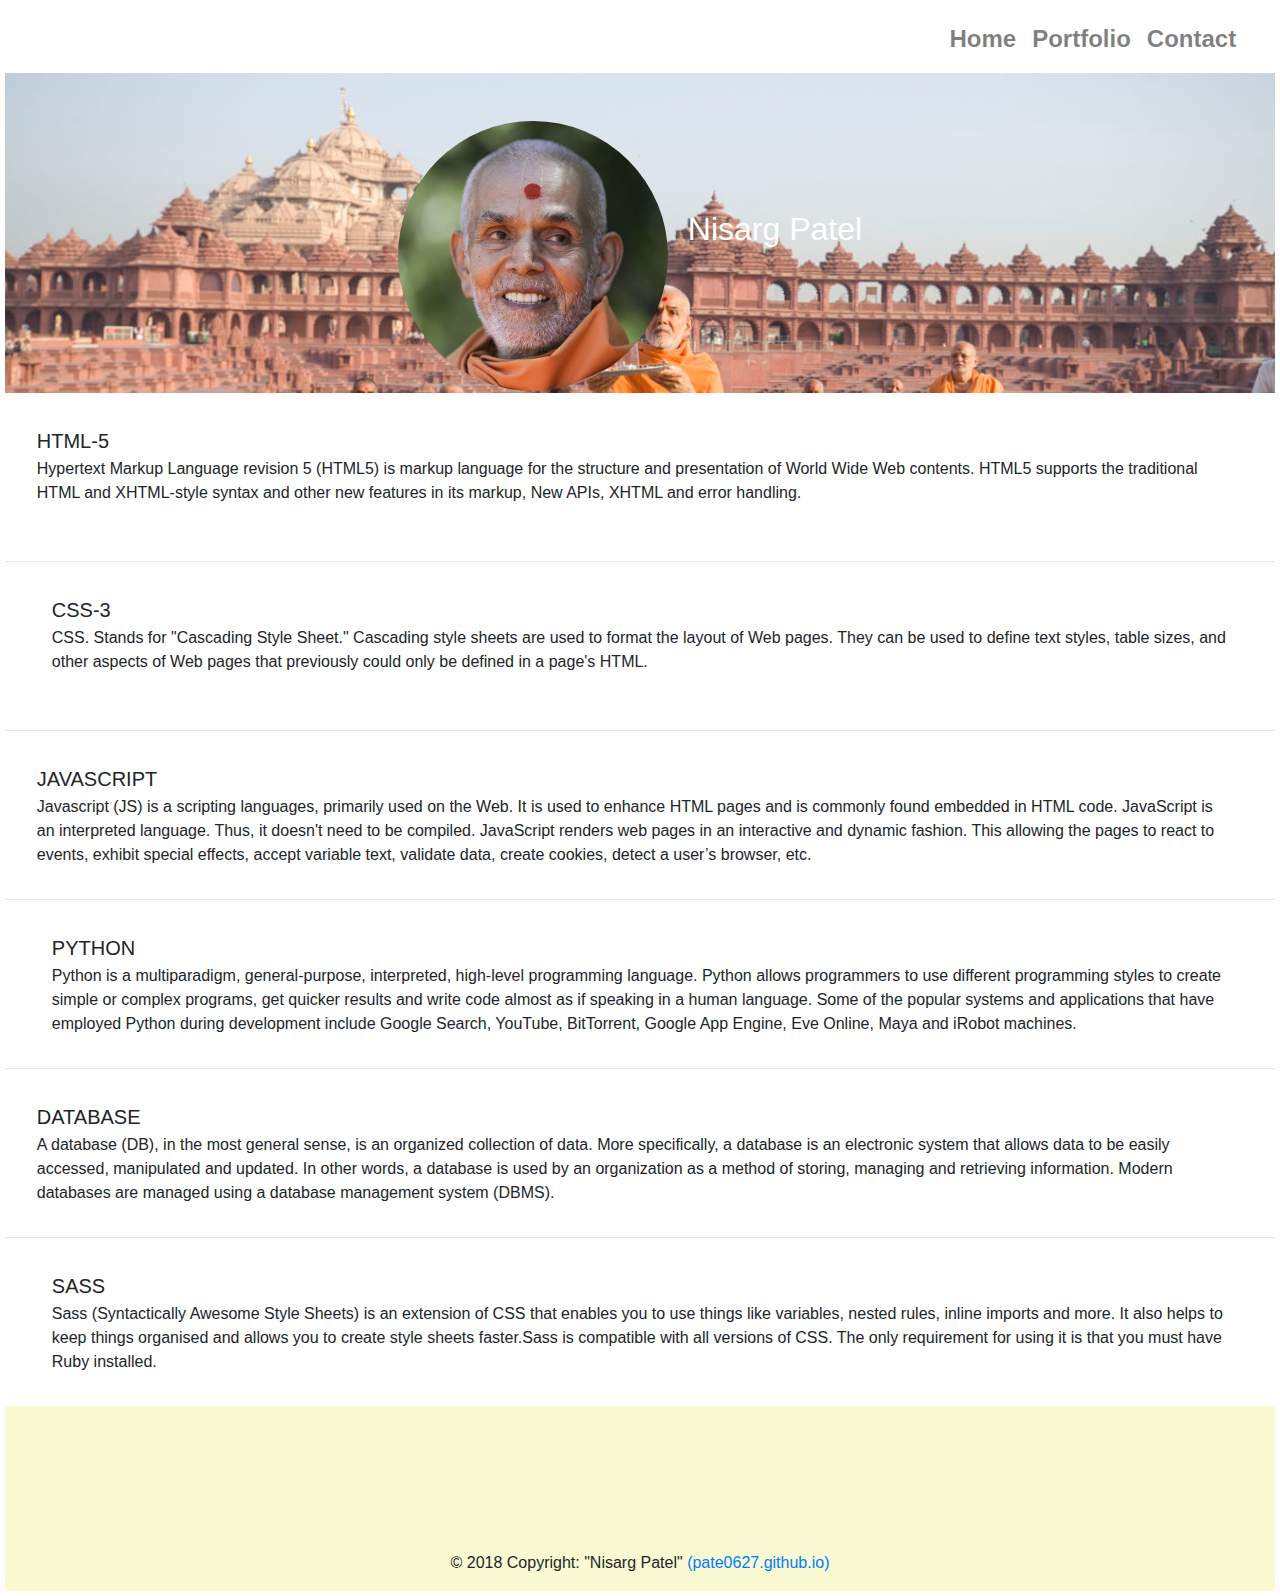
<file: index.html>
<!DOCTYPE html>
<html lang="en">

<head>

    <meta charset="UTF-8">
    <!--    To ensure proper rendering and touch zooming on mobile devices, add the viewport meta tag, like this:-->
    <meta name="viewport" content="width=device-width, initial-scale=1, shrink-to-fit=no">
    <meta name="author" content="Your name">
    <meta name="description" content="Bootstrap Template">

    <title>Final Project - Home</title>
	 <link rel="icon" href="img/bapa.jpg">
    <!-- Latest compiled and minified Bootstrap CSS -->
    <link rel="stylesheet" href="https://maxcdn.bootstrapcdn.com/bootstrap/4.0.0/css/bootstrap.min.css">
    
    <link rel="stylesheet" href="https://use.fontawesome.com/releases/v5.5.0/css/all.css" integrity="sha384-B4dIYHKNBt8Bc12p+WXckhzcICo0wtJAoU8YZTY5qE0Id1GSseTk6S+L3BlXeVIU" crossorigin="anonymous">

    <!--    To overwrite the bootstrap default CSS always link your main.css after bootstrap.min.css-->
    <link rel="stylesheet" href="css/main.css">

</head>

<body>

    <!-- YOUR CONTENT STARTS HERE -->

<div class="container-fluid">
		
<nav class="navbar navbar-expand-sm navbar-light bg-faded">
<button class="navbar-toggler" type="button" data-toggle="collapse" data-target="#nav-content" aria-controls="nav-content" aria-expanded="false" aria-label="Toggle navigation">
<span class="navbar-toggler-icon"></span>
</button>

            

<div class="collapse navbar-collapse justify-content-end" id="nav-content">   
<ul class="navbar-nav">
<li class="nav-item">
	<b><a class="nav-link" href="index.html">Home</a></b>
</li>
<li class="nav-item">
	<b><a class="nav-link" href="portfolio.html">Portfolio</a></b>
</li>
<li class="nav-item">
	<b><a class="nav-link" href="contact.html">Contact</a></b>
</li>
</ul>
</nav>

</div>
             
                          
<!-- text-center d-flex flex-row justify-content-center -->

  
<div class="container-fluid bg-1 d-flex flex-row justify-content-center">
    <span><img src="img/bapa.jpg" class="rounded-circle" ></span> 
    <h2 class="align-self-center  text-center ">Nisarg Patel</h2>
<!--    <h2 class="align-self-center  text-center">Nisarg Patel</h2>-->
  </div>

  
  
   <div class="media">

  <div class="media-body">
  
    <h5 class="mt-1 mb-1">HTML-5</h5>
    Hypertext Markup Language revision 5 (HTML5) is markup language for the structure and presentation of World Wide Web contents. HTML5 supports the traditional HTML and XHTML-style syntax and other new features in its markup, New APIs, XHTML and error handling.

  </div>
    
       <a class="btn-floating btn-html5" href="https://www.w3schools.com/html/html5_intro.asp">
     <h1><i class="fab fa-html5" style="color: green;"></i></h1>
</a>
</div>
<hr>

  <div class="media">
  <div class="media-left">
  <a class="btn-floating btn-css3" href="https://www.w3schools.com/css/">
  <h1> <i class="fab fa-css3" style="color: greenyellow;"></i></h1>
  </a>
      </div>
  <div class="media-body">
    <h5 class="mt-1 mb-1">CSS-3</h5>
    CSS. Stands for "Cascading Style Sheet." Cascading style sheets are used to format the layout of Web pages. They can be used to define text styles, table sizes, and other aspects of Web pages that previously could only be defined in a page's HTML.
  </div>
<!-- <h1> <i class="fab fa-css3" style="color: greenyellow;"></i></h1>-->
    </div>



<hr>

<div class="media">
 
  <div class="media-body">
    <h5 class="mt-1 mb-1">JAVASCRIPT</h5>
    Javascript (JS) is a scripting languages, primarily used on the Web. It is used to enhance HTML pages and is commonly found embedded in HTML code. JavaScript is an interpreted language. Thus, it doesn't need to be compiled. JavaScript renders web pages in an interactive and dynamic fashion. This allowing the pages to react to events, exhibit special effects, accept variable text, validate data, create cookies, detect a user’s browser, etc.
  </div>
  <a class="btn-floating btn-js" href="https://www.w3schools.com/js/">
 <h1> <i class="fab fa-js" style="color: darkblue;"></i></h1>
 </a>
    </div>
          
<hr>

<div class="media">
 <div class="media-left">
 <a class="btn-floating btn-python" href="https://www.w3schools.com/python/">
  <h1> <i class="fab fa-python" style="color: orangered;"></i></h1>
  </a>
      </div>
  <div class="media-body">
    <h5 class="mt-1 mb-1">PYTHON</h5>
    Python is a multiparadigm, general-purpose, interpreted, high-level programming language. Python allows programmers to use different programming styles to create simple or complex programs, get quicker results and write code almost as if speaking in a human language. Some of the popular systems and applications that have employed Python during development include Google Search, YouTube, BitTorrent, Google App Engine, Eve Online, Maya and iRobot machines.
  </div>
<!-- <h1> <i class="fab fa-python" style="color: orangered;"></i></h1>-->
    </div>
          
<hr>

<div class="media">
  <div class="media-body">
    <h5 class="mt-1 mb-1">DATABASE</h5>
   A database (DB), in the most general sense, is an organized collection of data. More specifically, a database is an electronic system that allows data to be easily accessed, manipulated and updated.

In other words, a database is used by an organization as a method of storing, managing and retrieving information. Modern databases are managed using a database management system (DBMS).


  </div>
  <a class="btn-floating btn-database" href="https://www.w3schools.com/sql/">
 <h1> <i class="fas fa-database" style="color: deepskyblue;"></i></h1>
 </a>
    </div>
          
<hr>

<div class="media">
 <div class="media-left">
 <a class="btn-floating btn-sass" href="https://www.w3schools.com/sass/">
  <h1> <i class="fab fa-sass" style="color: hotpink;"></i></h1>
  </a>
      </div>
  <div class="media-body">
    <h5 class="mt-1 mb-1">SASS</h5>
    <h5 class="mt-1 mb-1"></h5>
    Sass (Syntactically Awesome Style Sheets) is an extension of CSS that enables you to use things like variables, nested rules, inline imports and more. It also helps to keep things organised and allows you to create style sheets faster.Sass is compatible with all versions of CSS. The only requirement for using it is that you must have Ruby installed. 
  </div>
<!-- <h1> <i class="fas fa-database" style="color: maroon;"></i></h1>-->
    </div>
    
   	
    </div>


  <!-- Footer -->
<footer class="page-footer font-small special-color-dark pt-4">

    <!-- Footer Elements -->
<!--    <div class="container">-->

      <!-- Social buttons -->
      <ul class="list-unstyled list-inline text-center">
        <li class="list-inline-item">
          <a class="btn-floating btn-fb mx-1" href="https://www.facebook.com/">
           <h3> <i class="fab fa-facebook" style="color: midnightblue;"></i></h3>
          </a>
        </li>
        <li class="list-inline-item">
          <a class="btn-floating btn-tw mx-1" href="https://twitter.com/?lang=en">
            <h3> <i class="fab fa-twitter" style="color: deepskyblue;"></i></h3>
          </a>
        </li>
        <li class="list-inline-item">
          <a class="btn-floating btn-gplus mx-1" href="https://plus.google.com/discover">
            <h3> <i class="fab fa-google-plus" style="color: tomato;"></i></h3>
          </a>
        </li>
        <li class="list-inline-item">
          <a class="btn-floating btn-li mx-1" href="https://www.linkedin.com/uas/login">
           <h3> <i class="fab fa-linkedin" style="color: navyblue;"></i></h3>
          </a>
        </li>
        <li class="list-inline-item">
          <a class="btn-floating btn-instagram mx-1" href="https://www.instagram.com/">
            <h3> <i class="fab fa-instagram" style="color: brown;"></i></h3>
          </a>
        </li>
      </ul>
      <!-- Social buttons -->
	  


<!--    </div>-->
    <!-- Footer Elements -->
    
  

    <!-- Copyright -->
    <div class="footer-copyright text-center py-3">© 2018 Copyright: "Nisarg Patel"
      <a href="https://pate0627.github.io/"> (pate0627.github.io)</a>
    </div>
    <!-- Copyright -->

  </footer>
  <!-- Footer -->         
           

           
           
            
    <!-- YOUR CONTENT ENDS HERE -->


    <!-- JavaScript: placed at the end of the document so the pages load faster -->

    <!-- jQuery library -->
    <script src=" https://code.jquery.com/jquery-3.2.1.slim.min.js "></script>
    <!-- Popper -->
    <script src="https://cdnjs.cloudflare.com/ajax/libs/popper.js/1.12.9/umd/popper.min.js "></script>
    <!-- Latest compiled and minified Bootstrap JavaScript -->
    <script src="https://maxcdn.bootstrapcdn.com/bootstrap/4.0.0/js/bootstrap.min.js "></script>
</body>

</html>
</file>
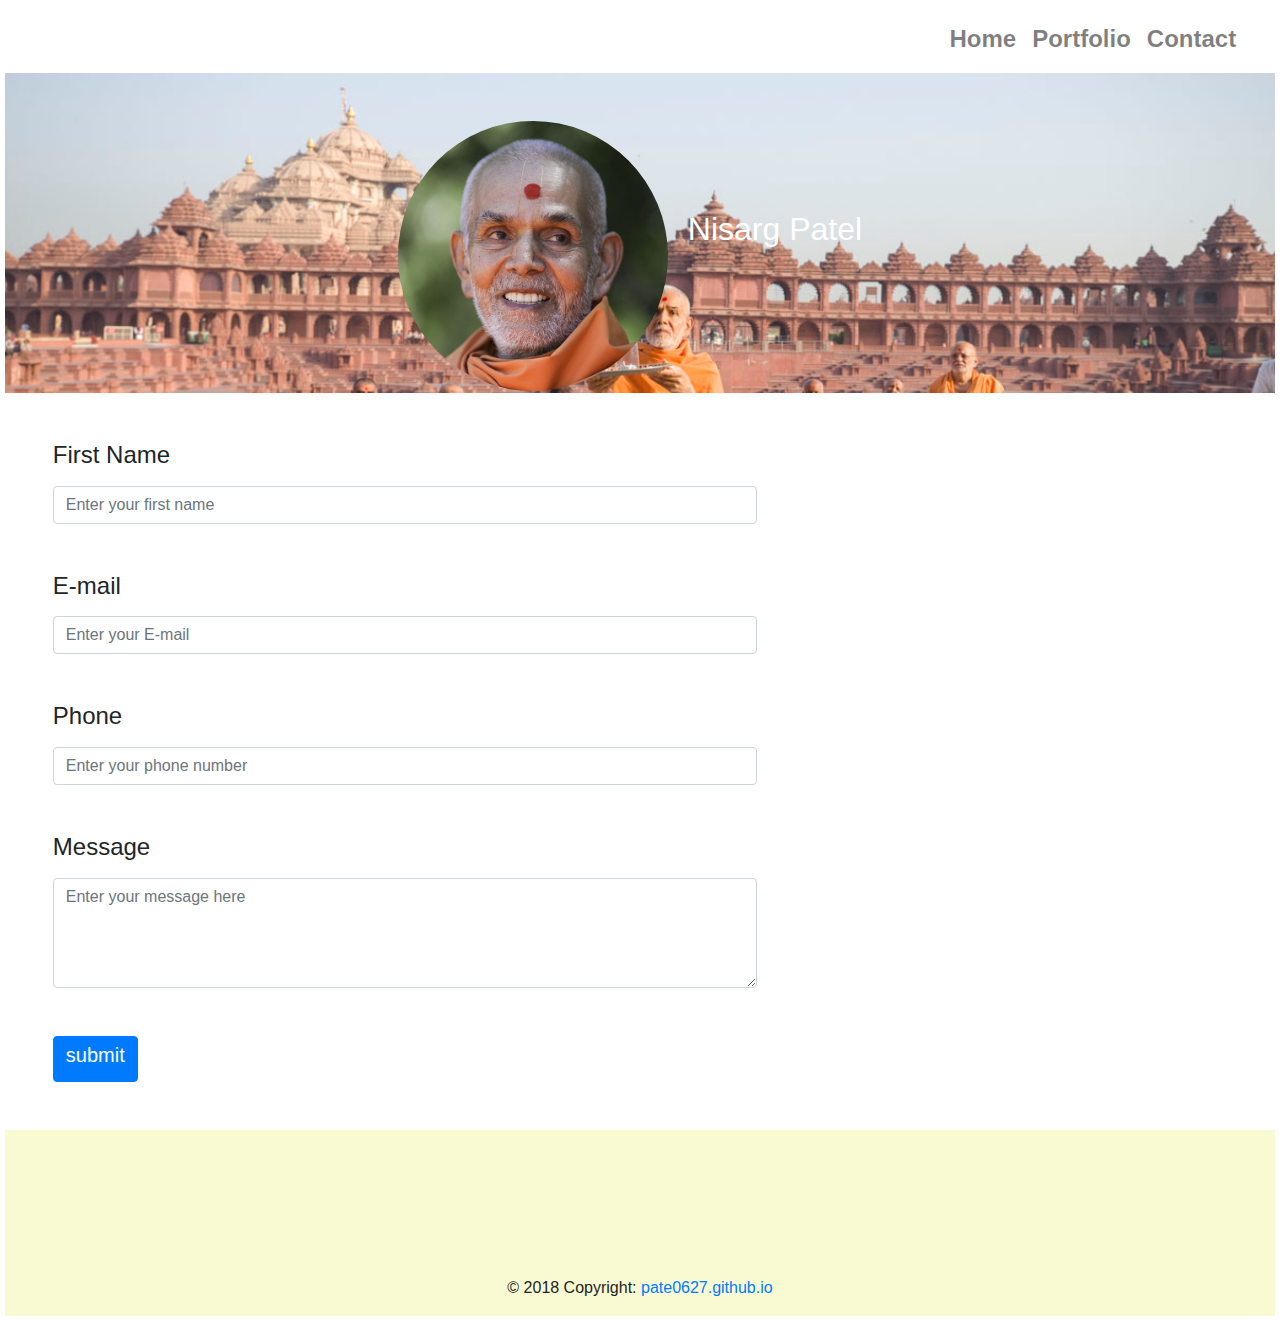
<file: contact.html>
<!DOCTYPE html>
<html lang="en">

<head>

    <meta charset="UTF-8">
    <!--    To ensure proper rendering and touch zooming on mobile devices, add the viewport meta tag, like this:-->
    <meta name="viewport" content="width=device-width, initial-scale=1, shrink-to-fit=no">
    <meta name="author" content="Your name">
    <meta name="description" content="Final Project">

    <title>Final Project - Contact</title>
	 <link rel="icon" href="img/bapa.jpg">
    <!-- Latest compiled and minified Bootstrap CSS -->
    <link rel="stylesheet" href="https://maxcdn.bootstrapcdn.com/bootstrap/4.0.0/css/bootstrap.min.css">
    
     <link rel="stylesheet" href="https://use.fontawesome.com/releases/v5.5.0/css/all.css" integrity="sha384-B4dIYHKNBt8Bc12p+WXckhzcICo0wtJAoU8YZTY5qE0Id1GSseTk6S+L3BlXeVIU" crossorigin="anonymous">


    <!--    To overwrite the bootstrap default CSS always link your main.css after bootstrap.min.css-->
    <link rel="stylesheet" href="css/main.css">

</head>

<body>

    <!-- YOUR CONTENT STARTS HERE -->

<div class="container-fluid">
		
<nav class="navbar navbar-expand-sm navbar-light bg-faded">
<button class="navbar-toggler" type="button" data-toggle="collapse" data-target="#nav-content" aria-controls="nav-content" aria-expanded="false" aria-label="Toggle navigation">
<span class="navbar-toggler-icon"></span>
</button>

            

<div class="collapse navbar-collapse justify-content-end" id="nav-content">   
<ul class="navbar-nav">
<li class="nav-item">
	<b><a class="nav-link" href="index.html">Home</a></b>
</li>
<li class="nav-item">
	<b><a class="nav-link" href="portfolio.html">Portfolio</a></b>
</li>
<li class="nav-item">
	<b><a class="nav-link" href="contact.html">Contact</a></b>
</li>
</li>
</ul>
</nav>

</div>
             
             

             
 <div class="container-fluid bg-1 d-flex flex-row justify-content-center">
    
    <span><img src="img/bapa.jpg" class="rounded-circle" ></span> 
    <h2 class="align-self-center  text-center d-flex flex-row justify-content-center">Nisarg Patel</h2>
    </div>                                                                     
                                                    

    
<!--
<div class="container-fluid bg-1">
    
    <img src="img/bapa.jpg" class="rounded-circle">
    
  </div>
-->

  <form>
      <div classs = "form-group">
          <label><h4>First Name</h4></label>
          <input type="text" class="form-control"  placeholder="Enter your first name">
      </div>
  </form>
   
   <form>
      <div classs = "form-group">
          <label><h4>E-mail</h4></label>
          <input type="text" class="form-control" placeholder="Enter your E-mail">
      </div>
  </form>
   
   <form>
      <div classs = "form-group">
          <label><h4>Phone</h4></label>
          <input type="text" class="form-control" placeholder="Enter your phone number">
      </div>
  </form>
  
  <form>
      <div classs = "form-group">
          <label><h4>Message</h4></label>
        <textarea class="form-control" rows="4" placeholder="Enter your message here"></textarea>
      </div>
  </form>
   
   <form>
<!--       <button type="submit" >Submit</button>-->
       <button type="button" class="btn btn-primary btn-sn"><h5>submit</h5></button>
    </form>
     
     
  <!-- Footer -->
<footer class="page-footer font-small special-color-dark pt-4">

    <!-- Footer Elements -->
<!--    <div class="container">-->

      <!-- Social buttons -->
      <ul class="list-unstyled list-inline text-center">
        <li class="list-inline-item">
          <a class="btn-floating btn-fb mx-1" href="https://www.facebook.com/">
           <h3> <i class="fab fa-facebook" style="color: midnightblue;"></i></h3>
          </a>
        </li>
        <li class="list-inline-item">
          <a class="btn-floating btn-tw mx-1" href="https://twitter.com/?lang=en">
            <h3> <i class="fab fa-twitter" style="color: deepskyblue;"></i></h3>
          </a>
        </li>
        <li class="list-inline-item">
          <a class="btn-floating btn-gplus mx-1" href="https://plus.google.com/discover">
            <h3> <i class="fab fa-google-plus" style="color: tomato;"></i></h3>
          </a>
        </li>
        <li class="list-inline-item">
          <a class="btn-floating btn-li mx-1" href="https://www.linkedin.com/uas/login">
           <h3> <i class="fab fa-linkedin" style="color: navyblue;"></i></h3>
          </a>
        </li>
        <li class="list-inline-item">
          <a class="btn-floating btn-instagram mx-1" href="https://www.instagram.com/">
            <h3> <i class="fab fa-instagram" style="color: brown;"></i></h3>
          </a>
        </li>
      </ul>
      <!-- Social buttons -->

<!--    </div>-->
    <!-- Footer Elements -->

    <!-- Copyright -->
    <div class="footer-copyright text-center py-3">© 2018 Copyright:
     <a href="https://pate0627.github.io/"> pate0627.github.io</a>
    </div>
    <!-- Copyright -->

  </footer>
  <!-- Footer -->         
           
      

    
    <!-- YOUR CONTENT ENDS HERE -->


    <!-- JavaScript: placed at the end of the document so the pages load faster -->

    <!-- jQuery library -->
    <script src=" https://code.jquery.com/jquery-3.2.1.slim.min.js "></script>
    <!-- Popper -->
    <script src="https://cdnjs.cloudflare.com/ajax/libs/popper.js/1.12.9/umd/popper.min.js "></script>
    <!-- Latest compiled and minified Bootstrap JavaScript -->
    <script src="https://maxcdn.bootstrapcdn.com/bootstrap/4.0.0/js/bootstrap.min.js "></script>
</body>

</html>
</file>
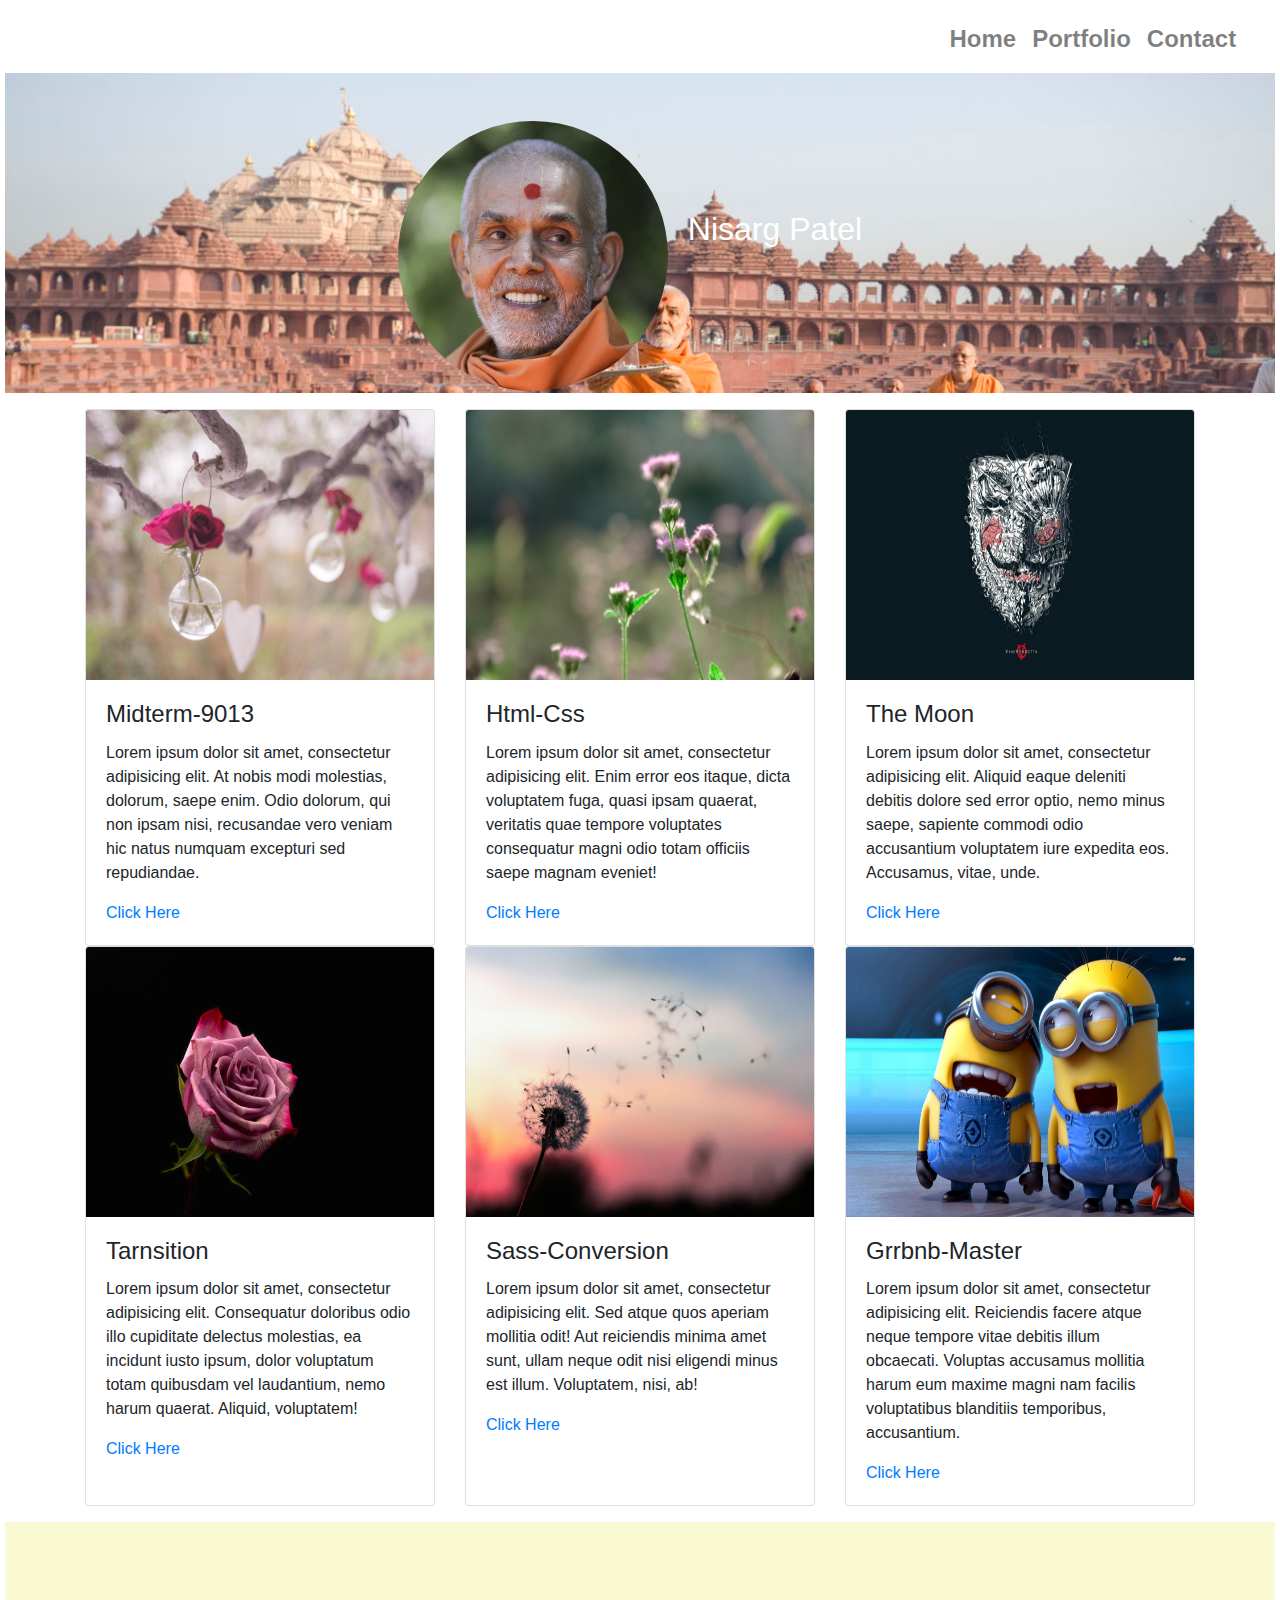
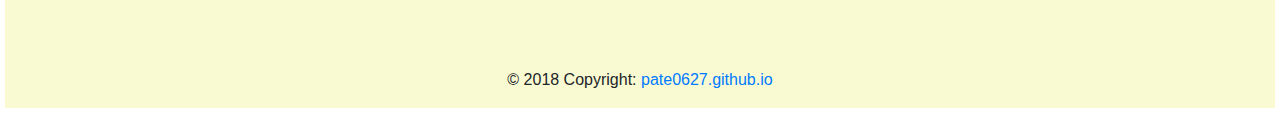
<file: portfolio.html>
<!DOCTYPE html>
<html lang="en">

<head>

    <meta charset="UTF-8">
    <!--    To ensure proper rendering and touch zooming on mobile devices, add the viewport meta tag, like this:-->
    <meta name="viewport" content="width=device-width, initial-scale=1, shrink-to-fit=no">
    <meta name="author" content="Your name">
    <meta name="description" content="Bootstrap Template">

    <title>Final Project - Portfolio</title>
	 <link rel="icon" href="img/bapa.jpg">
    <!-- Latest compiled and minified Bootstrap CSS -->
    <link rel="stylesheet" href="https://maxcdn.bootstrapcdn.com/bootstrap/4.0.0/css/bootstrap.min.css">
    
     <link rel="stylesheet" href="https://use.fontawesome.com/releases/v5.5.0/css/all.css" integrity="sha384-B4dIYHKNBt8Bc12p+WXckhzcICo0wtJAoU8YZTY5qE0Id1GSseTk6S+L3BlXeVIU" crossorigin="anonymous">


    <!--    To overwrite the bootstrap default CSS always link your main.css after bootstrap.min.css-->
    <link rel="stylesheet" href="css/main.css">

</head>

<body>

    <!-- YOUR CONTENT STARTS HERE -->
  
                                                    
 <div class="container-fluid">
		
<nav class="navbar navbar-expand-sm navbar-light bg-faded">
<button class="navbar-toggler" type="button" data-toggle="collapse" data-target="#nav-content" aria-controls="nav-content" aria-expanded="false" aria-label="Toggle navigation">
<span class="navbar-toggler-icon"></span>
</button>

            

<div class="collapse navbar-collapse justify-content-end" id="nav-content">   
<ul class="navbar-nav">
<li class="nav-item">
	<b><a class="nav-link" href="index.html">Home</a></b>
</li>
<li class="nav-item">
	<b><a class="nav-link" href="portfolio.html">Portfolio</a></b>
</li>
<li class="nav-item">
	<b><a class="nav-link" href="contact.html">Contact</a></b>
</li>
</ul>
</nav>

</div>
                                                                                                                                                                                                                                                                                                              
                                                                                                                                                                                                                                                                                                              
                                                                                                                                                                                                                                                                                                               
<div class="container-fluid bg-1 d-flex flex-row justify-content-center">
    
    <img src="img/bapa.jpg" class="rounded-circle" > 
    <h2 class="align-self-center  text-center d-flex flex-row justify-content-center">Nisarg Patel</h2>
    </div> 
   
<!--   <h2 class="align-self-center  text-center d-flex flex-row justify-content-center">PORTFOLIO</h2>-->
<!--
<div class="container-fluid bg-1">
    
   <img src="img/bapa.jpg" class="rounded-circle">
    
  </div>
-->
    
    <div class="container">
    <div class="card-deck">   
<!--<div class="card-group">-->
  <div class="card">
   <img class="card-img-top" src="img/hd_78b6271bc5aca6e0c360f833c7669142.jpg">
    <div class="card-body">
      <h4 class="card-title">Midterm-9013</h4>
      <p class="card-text">Lorem ipsum dolor sit amet, consectetur adipisicing elit. At nobis modi molestias, dolorum, saepe enim. Odio dolorum, qui non ipsam nisi, recusandae vero veniam hic natus numquam excepturi sed repudiandae.</p>
      <a href="https://pate0627.github.io/midterm-9013/." class="card-link">Click Here</a>
    </div>
  </div>
  <div class="card">
   <img class="card-img-top" src="img/hd_bac90f7b68481751b2f9f7121d95be68.jpeg">
    <div class="card-body">
      <h4 class="card-title">Html-Css</h4>
      <p class="card-text">Lorem ipsum dolor sit amet, consectetur adipisicing elit.  Enim error eos itaque, dicta voluptatem fuga, quasi ipsam quaerat, veritatis quae tempore voluptates consequatur magni odio totam officiis saepe magnam eveniet! </p>
      <a href="https://pate0627.github.io/html-css/" class="card-link">Click Here</a>
    </div>
  </div>
  <div class="card">
   <img class="card-img-top" src="img/hd_f7b3c862f92a777b39c9277b374b6102.jpg">
    <div class="card-body">
      <h4 class="card-title">The Moon</h4>
      <p class="card-text">Lorem ipsum dolor sit amet, consectetur adipisicing elit. Aliquid eaque deleniti debitis dolore sed error optio, nemo minus saepe, sapiente commodi odio accusantium voluptatem iure expedita eos. Accusamus, vitae, unde.</p>
      <a href="https://pate0627.github.io/the_moon/" class="card-link">Click Here</a>
    </div>
  </div>
        </div>

    <div class="card-deck">
  <div class="card">
   <img class="card-img-top" src="img/hd_f8b41e7312ebd6318df0a700c288c550.jpg">
    <div class="card-body">
      <h4 class="card-title">Tarnsition</h4>
      <p class="card-text">Lorem ipsum dolor sit amet, consectetur adipisicing elit. Consequatur doloribus odio illo cupiditate delectus molestias, ea incidunt iusto ipsum, dolor voluptatum totam quibusdam vel laudantium, nemo harum quaerat. Aliquid, voluptatem!</p>
      <a href="https://pate0627.github.io/tarnsition/" class="card-link">Click Here</a>
    </div>
  </div>
  <div class="card">
   <img class="card-img-top" src="img/hd_f8d34b8d3ea056cb1af5424d158dc4be.jpg">
    <div class="card-body">
      <h4 class="card-title">Sass-Conversion</h4>
      <p class="card-text">Lorem ipsum dolor sit amet, consectetur adipisicing elit. Sed atque quos aperiam mollitia odit! Aut reiciendis minima amet sunt, ullam neque odit nisi eligendi minus est illum. Voluptatem, nisi, ab!</p>
      <a href="https://pate0627.github.io/sass-conversion/" class="card-link">Click Here</a>
    </div>
  </div>
  <div class="card">
   <img class="card-img-top" src="img/28316-despicable-me-2-laughing-minions-1920x1200-cartoon-wallpaper.jpg">
    <div class="card-body">
      <h4 class="card-title">Grrbnb-Master</h4>
      <p class="card-text">Lorem ipsum dolor sit amet, consectetur adipisicing elit. Reiciendis facere atque neque tempore vitae debitis illum obcaecati. Voluptas accusamus mollitia harum eum maxime magni nam facilis voluptatibus blanditiis temporibus, accusantium.</p>
      <a href="https://pate0627.github.io/grrbnb-master/." class="card-link">Click Here</a>
    </div>
  </div>
</div>
     </div>
    </div>
        

 <footer class="page-footer font-small special-color-dark pt-4">

    <!-- Footer Elements -->
<!--    <div class="container">-->

      <!-- Social buttons -->
      <ul class="list-unstyled list-inline text-center">
        <li class="list-inline-item">
          <a class="btn-floating btn-fb mx-1" href="https://www.facebook.com/">
           <h3> <i class="fab fa-facebook" style="color: midnightblue;"></i></h3>
<!--           <a class="btn-floating btn-fb mx-1" href="https://www.facebook.com/">-->
          </a>
        </li>
        <li class="list-inline-item">
          <a class="btn-floating btn-tw mx-1" href="https://twitter.com/?lang=en">
            <h3> <i class="fab fa-twitter" style="color: deepskyblue;"></i></h3>
          </a>
        </li>
        <li class="list-inline-item">
          <a class="btn-floating btn-gplus mx-1" href="https://plus.google.com/discover">
            <h3> <i class="fab fa-google-plus" style="color: tomato;"></i></h3>
          </a>
        </li>
        <li class="list-inline-item">
          <a class="btn-floating btn-li mx-1" href="https://www.linkedin.com/uas/login">
           <h3> <i class="fab fa-linkedin" style="color: navyblue;"></i></h3>
          </a>
        </li>
        <li class="list-inline-item">
          <a class="btn-floating btn-instagram mx-1" href="https://www.instagram.com/">
            <h3> <i class="fab fa-instagram" style="color: brown;"></i></h3>
          </a>
        </li>
      </ul>
      <!-- Social buttons -->

<!--    </div>-->
    <!-- Footer Elements -->

    <!-- Copyright -->
    <div class="footer-copyright text-center py-3">© 2018 Copyright:
      <a href="https://pate0627.github.io/"> pate0627.github.io</a>
    </div>
    <!-- Copyright -->

  </footer>
  <!-- Footer -   

    
    <!-- YOUR CONTENT ENDS HERE -->


    <!-- JavaScript: placed at the end of the document so the pages load faster -->

    <!-- jQuery library -->
    <script src=" https://code.jquery.com/jquery-3.2.1.slim.min.js "></script>
    <!-- Popper -->
    <script src="https://cdnjs.cloudflare.com/ajax/libs/popper.js/1.12.9/umd/popper.min.js "></script>
    <!-- Latest compiled and minified Bootstrap JavaScript -->
    <script src="https://maxcdn.bootstrapcdn.com/bootstrap/4.0.0/js/bootstrap.min.js "></script>
</body>

</html>
</file>
<file: css/main.css>
body {
    padding: 0.3em;
	
}



nav{
    display: flex;
    justify-content: flex-end;
    padding: 0.3em;
    font-size: 1.5rem;
    position: fixed;
    left: 0;
    right: 0;
    background: rgba(255,255,255,0.9);
     
}

 nav a,
    nav a:link,
    nav a:visited{
        text-align: center;
        color: hsla(203, 23%, 42%, 0.95);
    }
    nav a:active,
    nav a:focus,
    nav a:hover{
        color: hsla(203, 23%, 42%, 0.95);
        border-bottom: 1px solid hsla(203, 23%, 42%, 0.95);
}


.bg-1 { 
    color: hsla(0, 100%, 100%, 1);
    padding: 3em;
    max-height: 20em;
    background-image: url("../img/2018_04_25_015_Delhi.jpg");
    background-size: cover;
    width: 100%;
 
    }


img{
   height: 30vh;
  
    
   }

.container{
    align-items:center;
    width: 90vw;
    margin-top: 1rem;
    margin-bottom: 1rem;
    font-size: 1rem;
    display: grid;
    
}

i{
	padding-right: 15px;	
}

.form-control{
	
	width: 60vw;
}


form{
    margin: 3em;
	
}

h1{
    display: block;
}

.media{
    margin: 1em;
	padding: 1rem;	
 
}
.media i:active,
    .media i:focus,
    .media i:hover{
        opacity: 0.4;
	/* transition: 1.2s all ease;
  transform: translateY(8px); */
  
    }

h1{
    font-size: 5em;
}

h2{
padding: 20px;
}

@media screen and (min-width: 400px){
	
.form-control{
	
	width: 55vw;
}
	
}

footer{
    background-color: lightgoldenrodyellow;
}

footer li:active,
    footer li:focus,
    footer li:hover{
        opacity: 0.6;
		transition: 1.2s all ease;
  transform: translateY(4px);
    }
</file>
